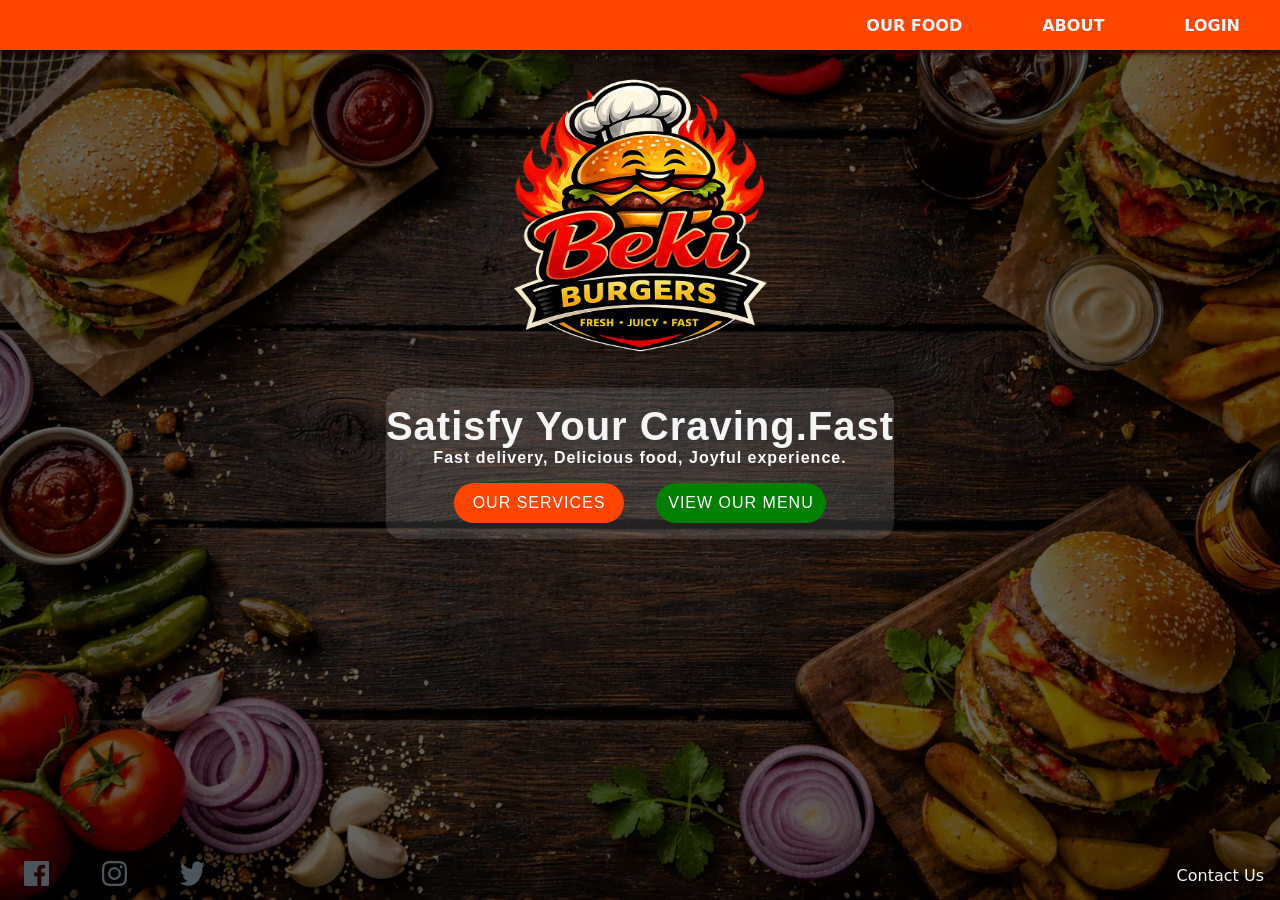
<file: index.html>
<!DOCTYPE html>
<html lang="en">
<head>
    <meta charset="UTF-8">
    <meta name="viewport" content="width=device-width, initial-scale=1.0">
    <link rel="stylesheet" href="portfolio.css">
    <title>Beki Restaurant</title>
</head>
<body>
    <header>
        <nav>
            <a href="menu.html">OUR FOOD</a>
            <a href="about.html">ABOUT</a>
            
            <a href="login.html">LOGIN</a>
        </nav>
        <div class="logo-img">
        <img src="file_00000000723071f58ee0422b64787381.webp" alt="">
        </div>
        </header>
        <main>
            <div class="main-columns">
            <h1>Satisfy Your Craving.Fast</h1>
        <h2>Fast delivery, Delicious food, Joyful experience.</h2>
        <div>
            <a href="about.html#services">OUR SERVICES</a>
        <a href="menu.html">VIEW OUR MENU</a>
        </div>
        <!--     <div class="down-apk">
        <p>If you want acces our service any time, you can click the button below and download our app</p>  
        <button download>Download</button>
        </div> -->
        </div>
        </main>
        <footer>
            <div class="footer-nav">
                <a href=""><img src="icon-facebook.svg" alt=""></a>
                <a href=""><img src="icon-instagram.svg" alt=""></a>
                <a href=""><img src="icon-twitter.svg" alt=""></a>
            </div>
                <a href="contact.html">Contact Us</a>
        </footer>
</body>
</html>
</file>
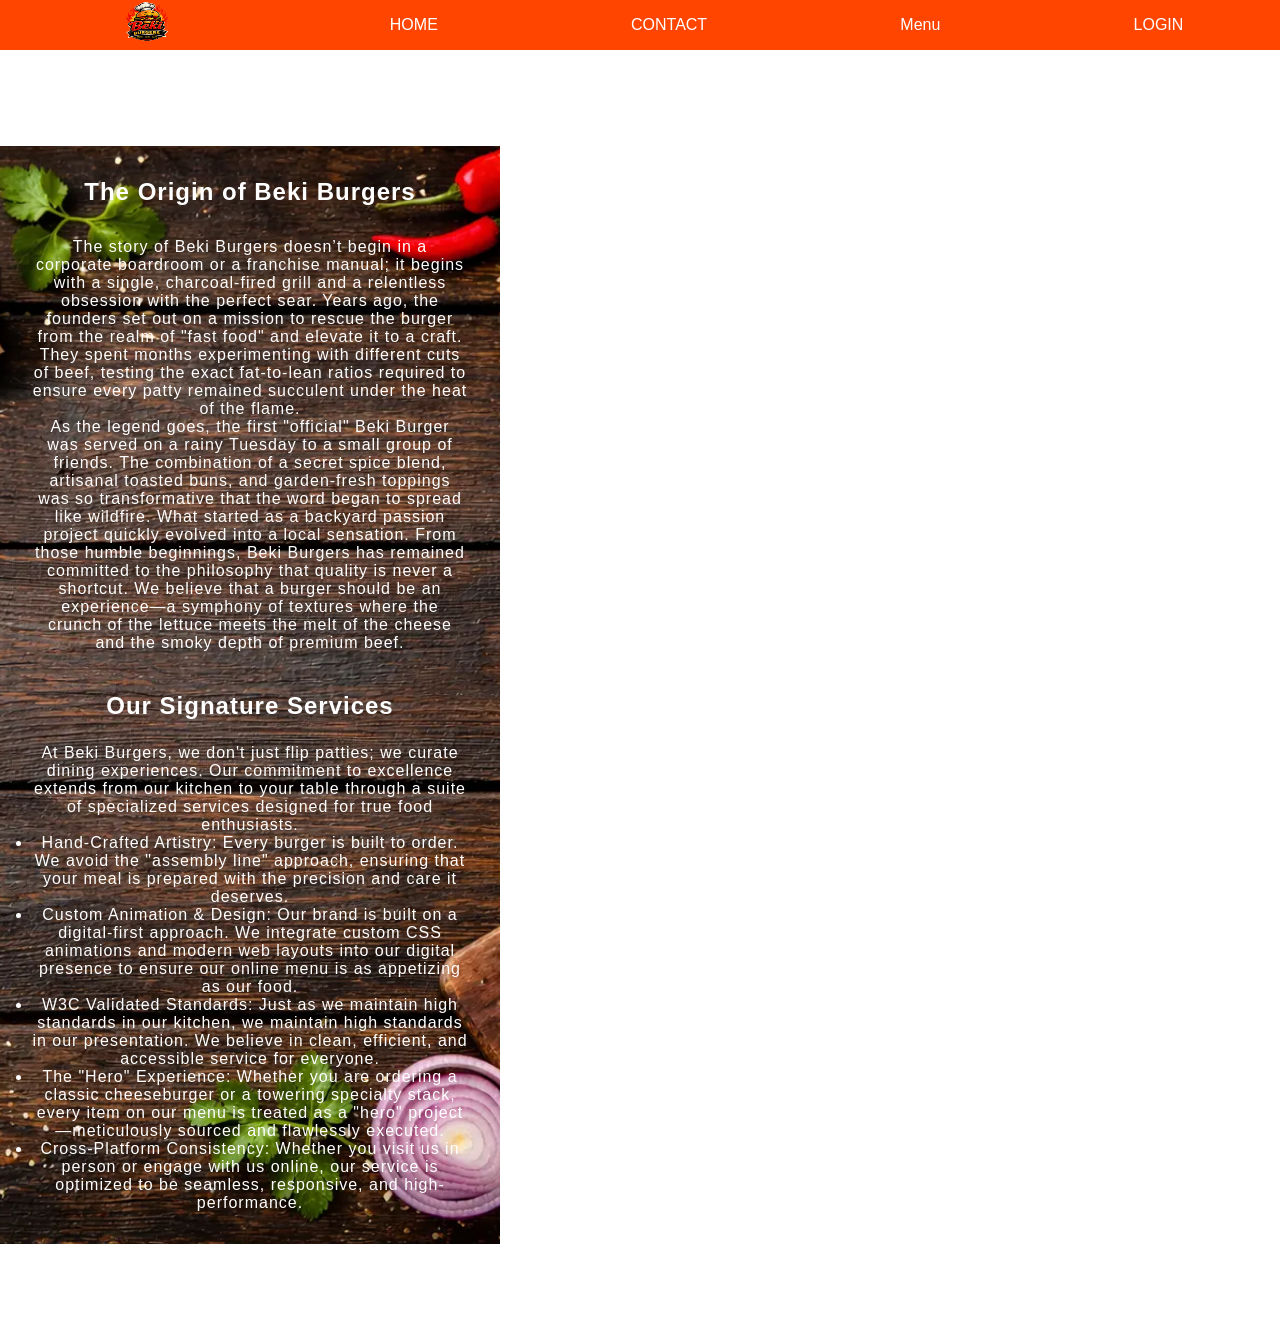
<file: about.html>
<!DOCTYPE html>
<html lang="en">
<head>
    <meta charset="UTF-8">
    <meta name="viewport" content="width=device-width, initial-scale=1.0">
    <link rel="stylesheet" href="about.css">
    <title>About BB</title>
</head>
<body>  
     <header>
        <nav>
            <div>
                <img src="file_00000000723071f58ee0422b64787381.webp" alt="">
            </div>
            <a href="index.html">HOME</a>
            <a href="contact.html">CONTACT</a>
            <a href="menu.html">Menu</a>
            
            <a href="login.html">LOGIN</a>
        </nav>
    </header>
    <main>
        <div class="about">
        <section id="history">
        <h1 class="fade-in">The Origin of Beki Burgers</h1>
    <p class="fade-in">The story of Beki Burgers doesn’t begin in a corporate boardroom or a franchise manual; it begins with a single, charcoal-fired grill and a relentless obsession with the perfect sear. Years ago, the founders set out on a mission to rescue the burger from the realm of "fast food" and elevate it to a craft. They spent months experimenting with different cuts of beef, testing the exact fat-to-lean ratios required to ensure every patty remained succulent under the heat of the flame.</p>
    <p class="fade-in">As the legend goes, the first "official" Beki Burger was served on a rainy Tuesday to a small group of friends. The combination of a secret spice blend, artisanal toasted buns, and garden-fresh toppings was so transformative that the word began to spread like wildfire. What started as a backyard passion project quickly evolved into a local sensation. From those humble beginnings, Beki Burgers has remained committed to the philosophy that quality is never a shortcut. We believe that a burger should be an experience—a symphony of textures where the crunch of the lettuce meets the melt of the cheese and the smoky depth of premium beef.</p>
        </section>
    <section id="services">
        <h2 class="fade-in">Our Signature Services</h2>
        <p class="fade-in">At Beki Burgers, we don't just flip patties; we curate dining experiences. Our commitment to excellence extends from our kitchen to your table through a suite of specialized services designed for true food enthusiasts.</p>
        <ul>
            <div class="fade-in">
            <li>​Hand-Crafted Artistry: Every burger is built to order. We avoid the "assembly line" approach, ensuring that your meal is prepared with the precision and care it deserves.</li>
            </div>
            <div class="fade-in">
            <li>​Custom Animation & Design: Our brand is built on a digital-first approach. We integrate custom CSS animations and modern web layouts into our digital presence to ensure our online menu is as appetizing as our food.</li>
            </div>
            <div class="fade-in">
            <li>​W3C Validated Standards: Just as we maintain high standards in our kitchen, we maintain high standards in our presentation. We believe in clean, efficient, and accessible service for everyone.</li>
            </div>
            <div class="fade-in">
            <li>​The "Hero" Experience: Whether you are ordering a classic cheeseburger or a towering specialty stack, every item on our menu is treated as a "hero" project—meticulously sourced and flawlessly executed.</li>
            </div>
            <div class="fade-in">
            <li>Cross-Platform Consistency: Whether you visit us in person or engage with us online, our service is optimized to be seamless, responsive, and high-performance.</li>
            </div>
        </ul>
    </section>
    </div>
    </main>
</body>
</html>
</file>
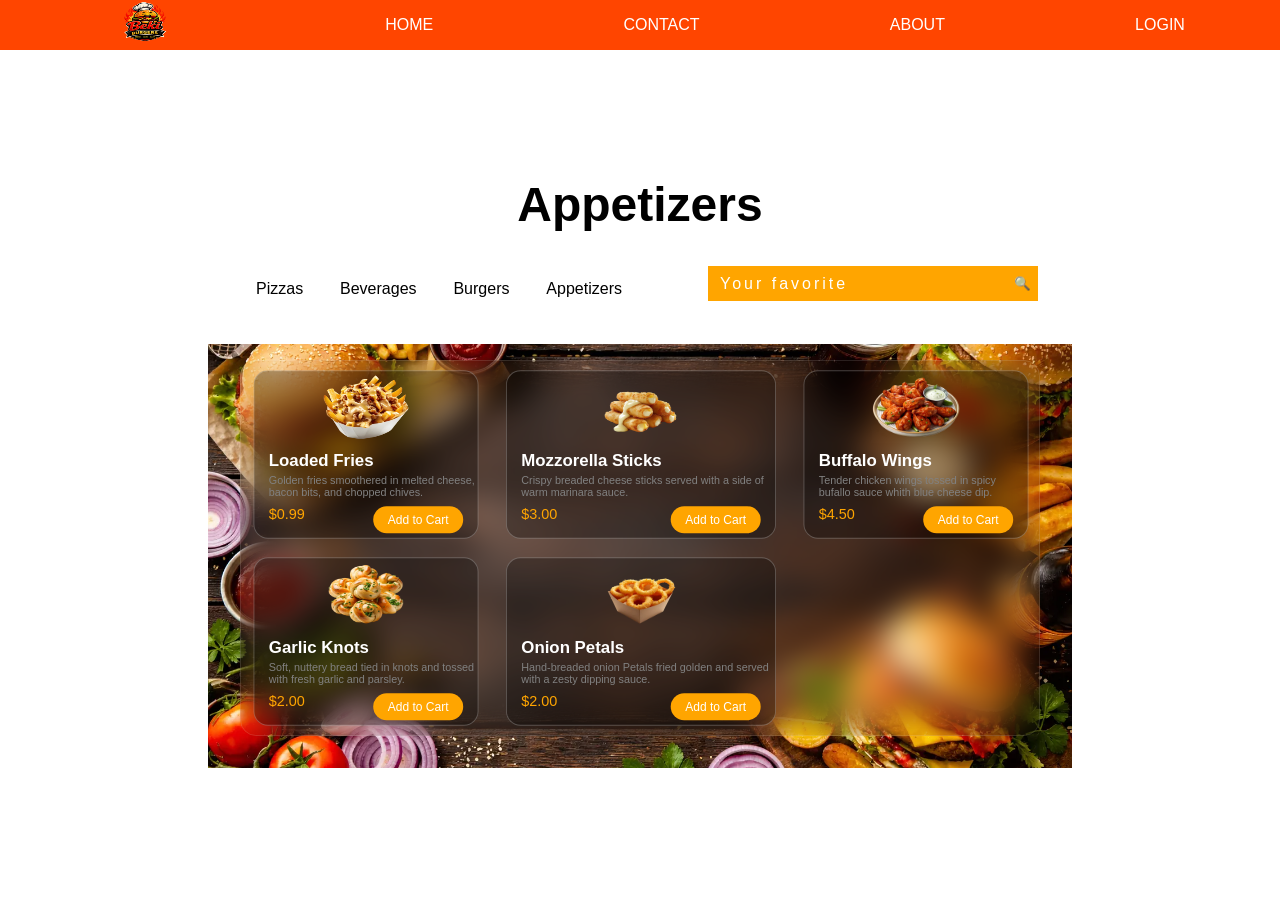
<file: appetizer.html>
<!DOCTYPE html>
<html lang="en">
<head>
    <meta charset="UTF-8">
    <meta name="viewport" content="width=device-width, initial-scale=1.0">
    <link rel="stylesheet" href="appetizer.css">
    <title>Our Food</title>
</head>
<body>
    <header>
        <nav>
            <div>
                <img src="file_00000000723071f58ee0422b64787381.webp" alt="">
            </div>
            <a href="index.html">HOME</a>
            <a href="contact.html">CONTACT</a>
            <a href="about.html">ABOUT</a>
            
            <a href="login.html">LOGIN</a>
        </nav>
    </header>
    <main>
        <h1>Appetizers</h1>
        <div class="searchbar-menu">
            <div class="other-menu">
                <a href="pizza.html">Pizzas</a>
                <a href="beverage.html">Beverages</a>
                <a href="menu.html">Burgers</a>
                <a href="appetizer.html">Appetizers</a>
            </div>
            <div class="searchbar">
            <input type="search" placeholder="Your favorite"><button>🔍</button>
            </div>
        </div>
        <div class="center">
        <div class="wrapper">
            <div class="grid-menu">
                <div class="img">
                <img src="loaded-fries.webp" alt="">
                </div> 
                <h3>Loaded Fries</h3>
                <p>Golden fries smoothered in melted cheese, bacon bits, and chopped chives.</p> 
                <div class="flex-menu">
                <p >$0.99</p>
                <button>Add to Cart</button>
                </div>
            </div> 
            <div class="grid-menu">
                <div class="img">
                <img src="mozzarella-cheese-sticks.webp" alt="">
                </div>  
                <h3>Mozzorella Sticks</h3>
                <p>Crispy breaded cheese sticks served with a side of warm marinara sauce.</p> 
                <div class="flex-menu">
                <p>$3.00</p>
                <button>Add to Cart</button>
                </div>
            </div> 
            <div class="grid-menu">
                <div class="img">
                <img src="boffalo-wings.webp" alt=""> 
                </div> 
                <h3>Buffalo Wings</h3>
                <p>Tender chicken wings tossed in spicy bufallo sauce whith blue cheese dip.</p> 
                <div class="flex-menu">
                <p >$4.50</p>
                <button>Add to Cart</button>
                </div>
            </div>
            <div class="grid-menu">
                <div class="img">
                <img src="garlic-knots.webp" alt="">
                </div>
                <h3>Garlic Knots</h3>
                <p>Soft, nuttery bread tied in knots and tossed with fresh garlic and parsley.</p> 
                <div class="flex-menu">
                <p>$2.00</p>
                <button>Add to Cart</button>
                </div>
            </div> 
            <div class="grid-menu">
                <div class="img">
                <img src="crispy-onion-rings.webp" alt="">
                </div>  
                <h3>Onion Petals </h3>
                <p>Hand-breaded onion Petals fried golden and served with a zesty dipping sauce.</p> 
                <div class="flex-menu">
                <p >$2.00</p>
                <button>Add to Cart</button>
                </div>
            </div> 
          
        </div>
       <!--  <div class="last-button">
            <button>VIEW ALL &nbsp;| &nbsp; FILTER BY CATEGORY</button>
        </div> -->
        </div>
    </main>
</body>
</html>
</file>
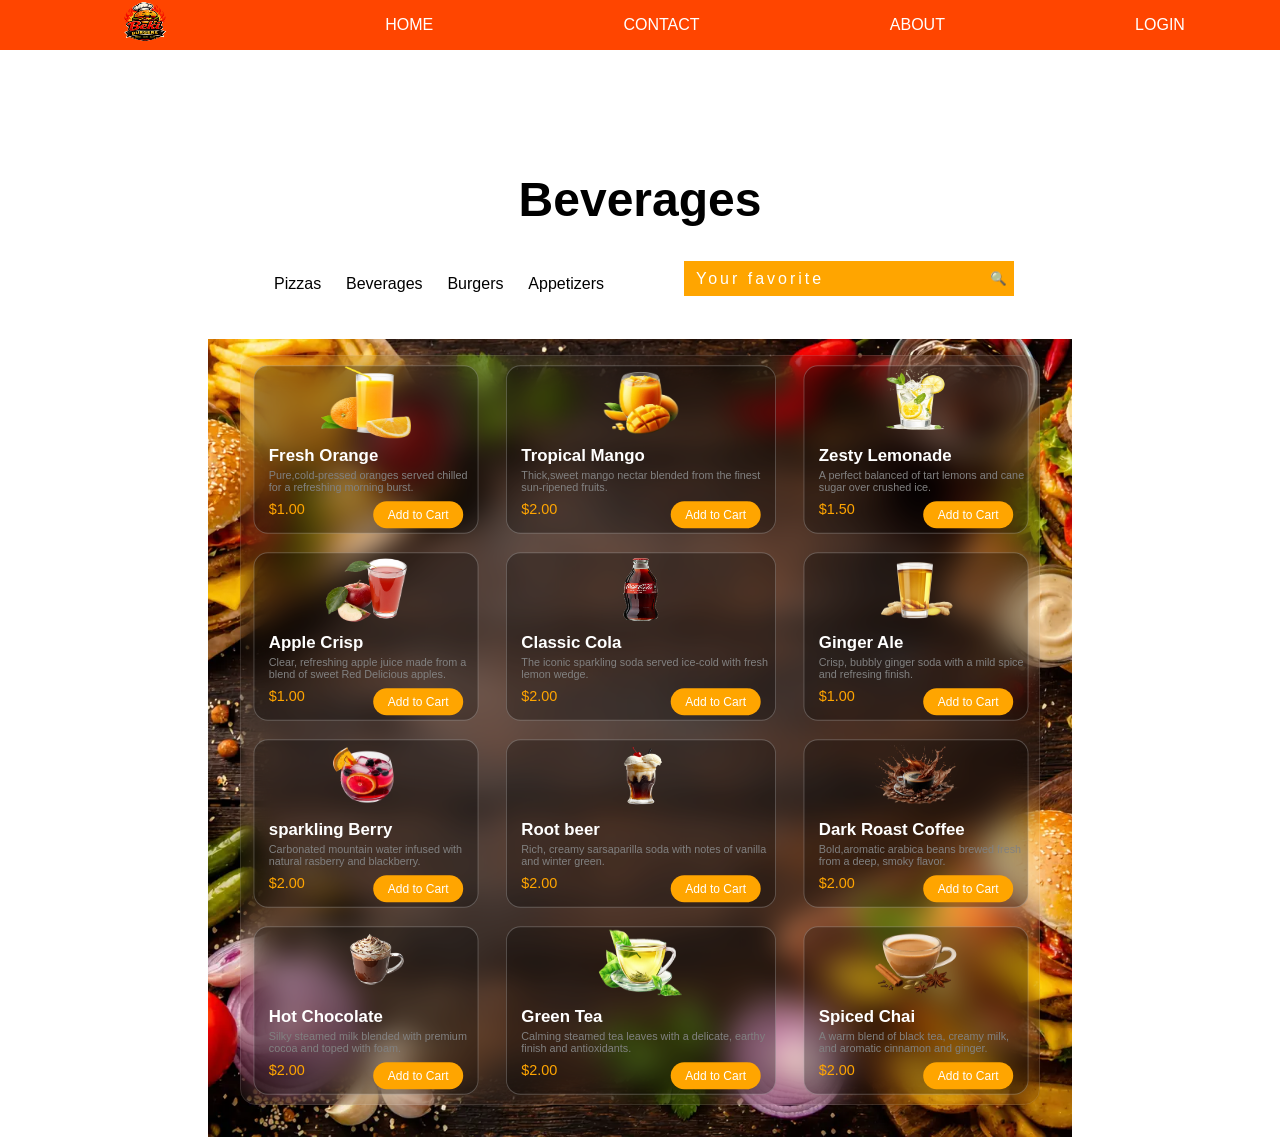
<file: beverage.html>
<!DOCTYPE html>
<html lang="en">
<head>
    <meta charset="UTF-8">
    <meta name="viewport" content="width=device-width, initial-scale=1.0">
    <link rel="stylesheet" href="beverage.css">
    <title>Our Food</title>
</head>
<body>
    <header>
        <nav>
            <div>
                <img src="file_00000000723071f58ee0422b64787381.webp" alt="">
            </div>
            <a href="index.html">HOME</a>
            <a href="contact.html">CONTACT</a>
            <a href="about.html">ABOUT</a>
            
            <a href="login.html">LOGIN</a>
        </nav>
    </header>
    <main>
        <h1>Beverages</h1>
        <div class="searchbar-menu">
            <div class="other-menu">
                <a href="pizza.html">Pizzas</a>
                <a href="beverage.html">Beverages</a>
                <a href="menu.html">Burgers</a>
                <a href="appetizer.html">Appetizers</a>
            </div>
            <div class="searchbar">
            <input type="search" placeholder="Your favorite"><button>🔍</button>
            </div>
        </div>
        <div class="center">
        <div class="wrapper">
            <div class="grid-menu">
                <div class="img">
                <img src="fresh-orange.webp" alt="">
                </div> 
                <h3>Fresh Orange</h3>
                <p>Pure,cold-pressed oranges served chilled for a refreshing morning burst.</p> 
                <div class="flex-menu">
                <p >$1.00</p>
                <button>Add to Cart</button>
                </div>
            </div> 
            <div class="grid-menu">
                <div class="img">
                <img src="tropical-mango.webp" alt="">
                </div>  
                <h3>Tropical Mango</h3>
                <p>Thick,sweet mango nectar blended from the finest sun-ripened fruits.</p> 
                <div class="flex-menu">
                <p>$2.00</p>
                <button>Add to Cart</button>
                </div>
            </div> 
            <div class="grid-menu">
                <div class="img">
                <img src="lemonade.webp" alt=""> 
                </div> 
                <h3>Zesty Lemonade</h3>
                <p>A perfect balanced of tart lemons and cane sugar over crushed ice.</p> 
                <div class="flex-menu">
                <p >$1.50</p>
                <button>Add to Cart</button>
                </div>
            </div>
            <div class="grid-menu">
                <div class="img">
                <img src="apple-juice.webp" alt="">
                </div>
                <h3>Apple Crisp</h3>
                <p>Clear, refreshing apple juice made from a blend of sweet Red Delicious apples.</p> 
                <div class="flex-menu">
                <p>$1.00</p>
                <button>Add to Cart</button>
                </div>
            </div> 
            <div class="grid-menu">
                <div class="img">
                <img src="coca-cola.webp" alt="">
                </div>  
                <h3>Classic Cola  </h3>
                <p>The iconic sparkling soda served ice-cold with fresh lemon wedge.</p> 
                <div class="flex-menu">
                <p >$2.00</p>
                <button>Add to Cart</button>
                </div>
            </div> 
            <div class="grid-menu">
                <div class="img">
                <img src="glass-of-lemon-ginger-tea.webp" alt="">
                </div>   
                <h3>Ginger Ale </h3>
                <p>Crisp, bubbly ginger soda with a mild spice and refresing finish.</p> 
                <div class="flex-menu">
                <p >$1.00</p>
                <button>Add to Cart</button>
                </div> 
            </div><div class="grid-menu">
                <div class="img">
                <img src="refreshing-berry.webp" alt="">
                </div>  
                <h3>sparkling Berry</h3>
                <p>Carbonated mountain water infused with natural rasberry and blackberry.</p> 
                <div class="flex-menu">
                <p >$2.00</p>
                <button>Add to Cart</button>
                </div>
            </div><div class="grid-menu">
                <div class="img">
                <img src="root-beer-float-with-vanilla-ice-cream.webp" alt="">
                </div>  
                <h3>Root beer </h3>
                <p>Rich, creamy sarsaparilla soda with notes of vanilla and winter green.</p> 
                <div class="flex-menu">
                <p >$2.00</p>
                <button>Add to Cart</button>
                </div>
            </div><div class="grid-menu">
                <div class="img">
                <img src="coffee.webp" alt="">
                </div>  
                <h3>Dark Roast Coffee </h3>
                <p>Bold,aromatic arabica beans brewed fresh from a deep, smoky flavor.</p> 
                <div class="flex-menu">
                <p >$2.00</p>
                <button>Add to Cart</button>
                </div>
            </div><div class="grid-menu">
                <div class="img">
                <img src="hot-chocolate.webp" alt="">
                </div>  
                <h3>Hot Chocolate </h3>
                <p>Silky steamed milk blended with premium cocoa and toped with foam.</p> 
                <div class="flex-menu">
                <p >$2.00</p>
                <button>Add to Cart</button>
                </div>
            </div><div class="grid-menu">
                <div class="img">
                <img src="green-tea.webp" alt="">
                </div>  
                <h3>Green Tea</h3>
                <p>Calming steamed tea leaves with a delicate, earthy finish and antioxidants.</p> 
                <div class="flex-menu">
                <p >$2.00</p>
                <button>Add to Cart</button>
                </div>
            </div><div class="grid-menu">
                <div class="img">
                <img src="masala-chai-cup.webp" alt="">
                </div>  
                <h3>Spiced Chai</h3>
                <p>A warm blend of black tea, creamy milk, and aromatic cinnamon and ginger.</p> 
                <div class="flex-menu">
                <p >$2.00</p>
                <button>Add to Cart</button>
                </div>
            </div>
        </div>
        <!-- <div class="last-button">
            <button>VIEW ALL &nbsp;| &nbsp; FILTER BY CATEGORY</button>
        </div> -->
        </div>
    </main>
</body>
</html>
</file>
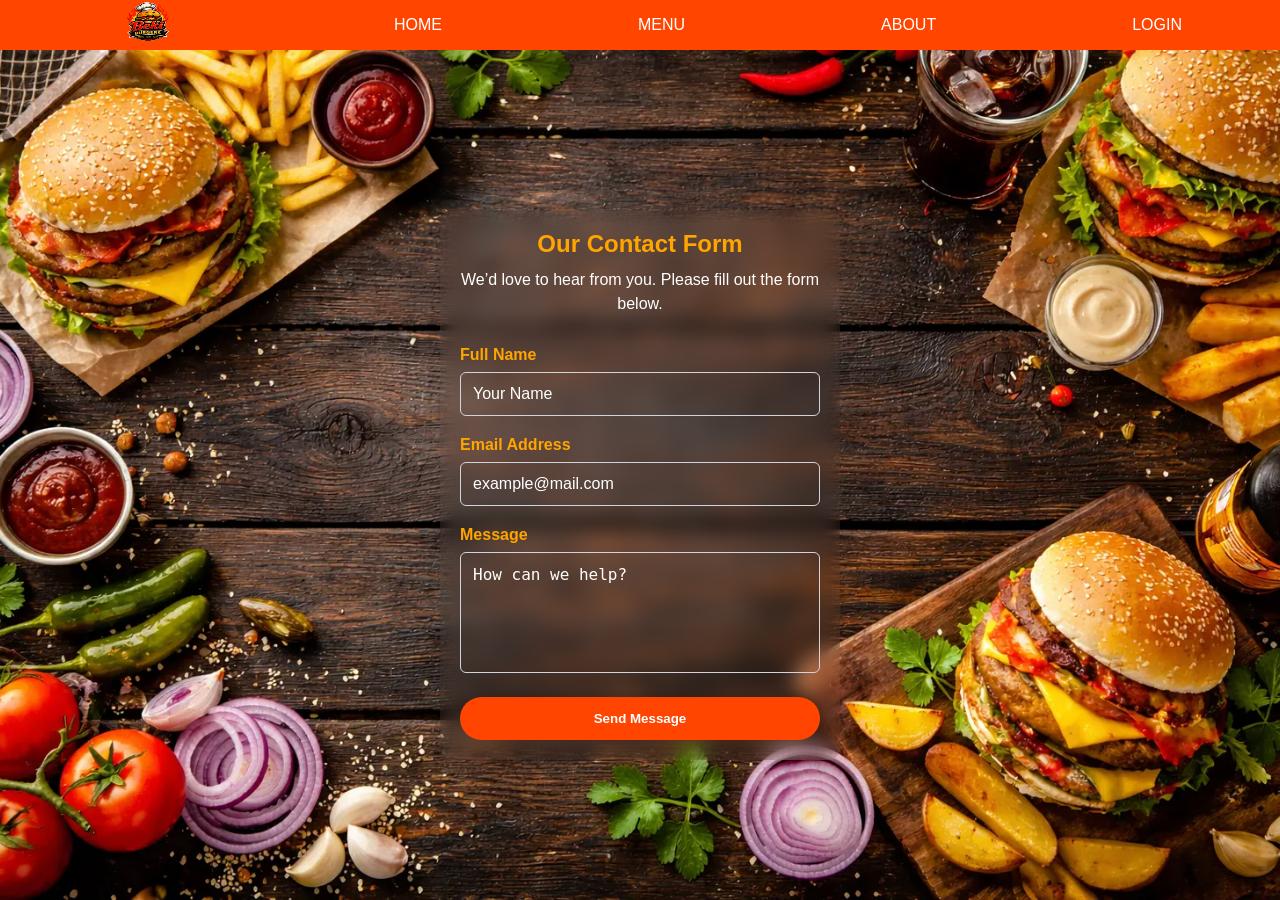
<file: contact.html>
<!DOCTYPE html>
<html lang="en">
<head>
    <meta charset="UTF-8">
    <meta name="viewport" content="width=device-width, initial-scale=1.0">
    <link rel="stylesheet" href="contact.css">
    <title>Contact Us</title>
</head>
<body>
        <header>
        <nav>
            <div>
                <img src="file_00000000723071f58ee0422b64787381.webp" alt="">
            </div>
            <a href="index.html">HOME</a>
            <a href="menu.html">MENU</a>
            <a href="about.html">ABOUT</a>
            
            <a href="login.html">LOGIN</a>
        </nav>
    </header>
    <section class="contact-container">
  <h2>Our Contact Form</h2>
  <p>We’d love to hear from you. Please fill out the form below.</p>

  <form id="contactForm">
    <div class="input-group">
      <label for="name">Full Name</label>
      <input type="text" id="name" placeholder="Your Name" required>
    </div>

    <div class="input-group">
      <label for="email">
        Email Address
    </label>
      <input type="email" id="email" placeholder="example@mail.com" required>
    </div>

    <div class="input-group">
      <label for="message">Message</label>
      <textarea id="message" rows="5" placeholder="How can we help?" required></textarea>
    </div>

    <button type="submit" class="submit-btn">Send Message</button>
  </form>
</section>
</body>
</html>
</file>
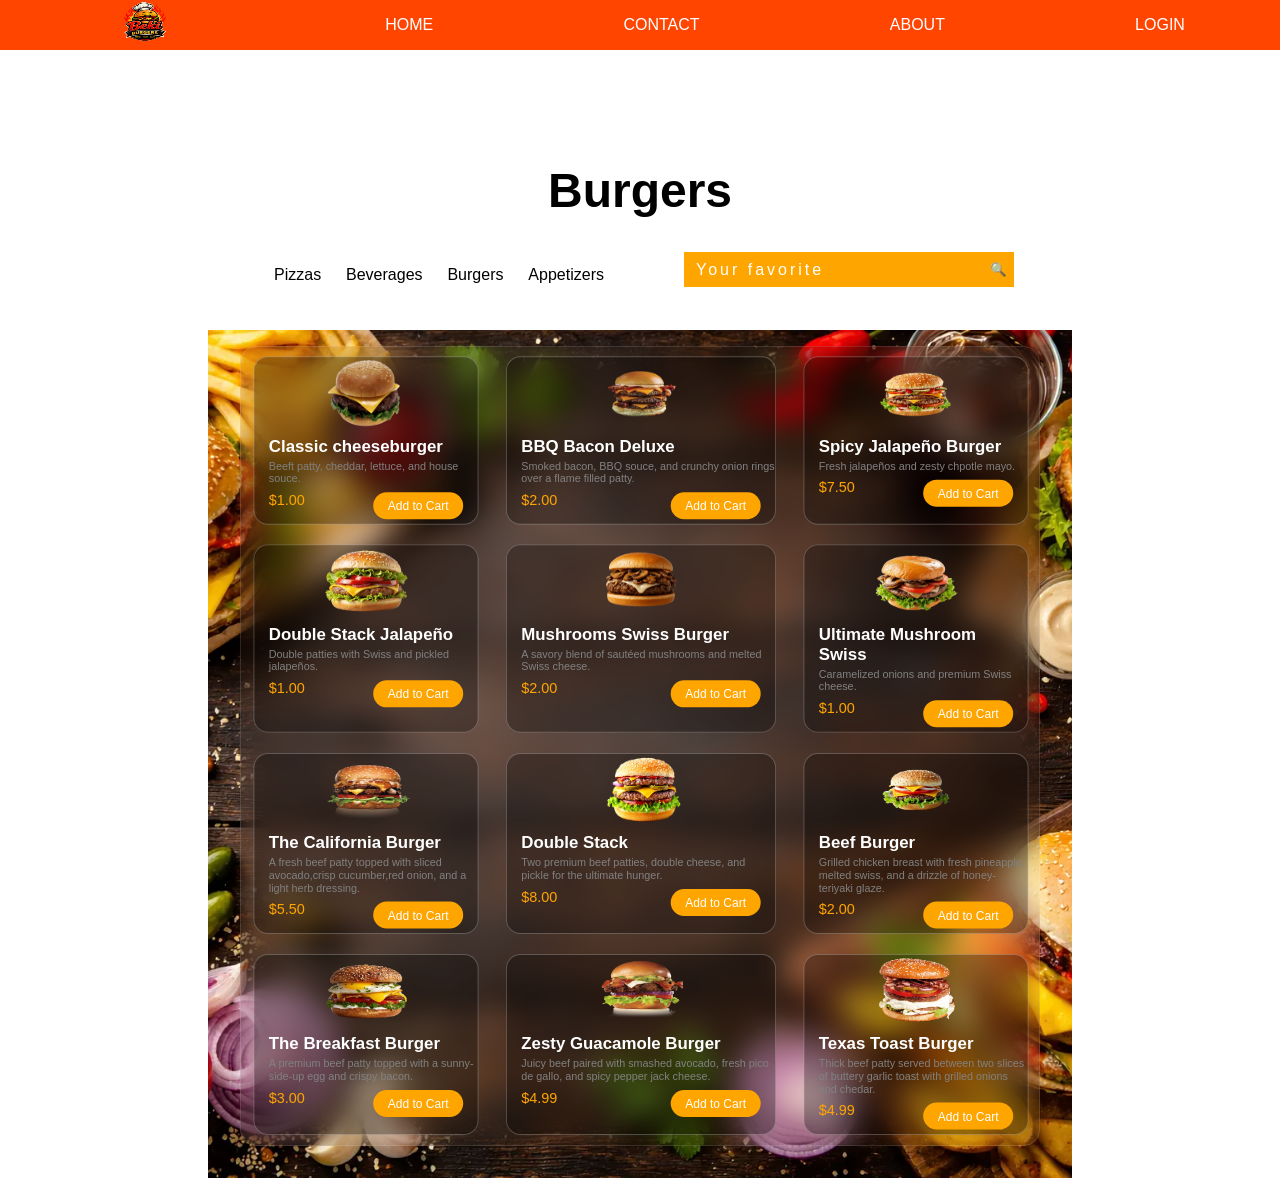
<file: menu.html>
<!DOCTYPE html>
<html lang="en">
<head>
    <meta charset="UTF-8">
    <meta name="viewport" content="width=device-width, initial-scale=1.0">
    <link rel="stylesheet" href="menu.css">
    <title>Our Food</title>
</head>
<body>
    <header>
        <nav>
            <div>
                <img src="file_00000000723071f58ee0422b64787381.webp" alt="">
            </div>
            <a href="index.html">HOME</a>
            <a href="contact.html">CONTACT</a>
            <a href="about.html">ABOUT</a>
            
            <a href="login.html">LOGIN</a>
        </nav>
    </header>
    <main>
        <h1>Burgers</h1>
        <div class="searchbar-menu">
            <div class="other-menu">
                <a href="pizza.html">Pizzas</a>
                <a href="beverage.html">Beverages</a>
                <a href="menu.html">Burgers</a>
                <a href="appetizer.html">Appetizers</a>
            </div>
            <div class="searchbar">
            <input type="search" placeholder="Your favorite"><button>🔍</button>
            </div>
        </div>
        <div class="center">
        <div class="wrapper">
            <div class="grid-menu">
                <div class="img">
                <img src="Cheeseburger.webp" alt="">
                </div> 
                <h3>Classic cheeseburger</h3>
                <p>Beeft patty, cheddar, lettuce, and house souce.</p> 
                <div class="flex-menu">
                <p >$1.00</p>
                <button>Add to Cart</button>
                </div>
            </div> 
            <div class="grid-menu">
                <div class="img">
                <img src="bacon-burger.webp" alt="">
                </div>  
                <h3>BBQ Bacon Deluxe</h3>
                <p>Smoked bacon, BBQ souce, and crunchy onion rings over a flame filled patty.</p> 
                <div class="flex-menu">
                <p>$2.00</p>
                <button>Add to Cart</button>
                </div>
            </div> 
            <div class="grid-menu">
                <div class="img">
                <img src="jalapeno.webp" alt=""> 
                </div> 
                <h3>Spicy Jalapeño Burger</h3>
                <p>Fresh jalapeños and zesty chpotle mayo.</p> 
                <div class="flex-menu">
                <p >$7.50</p>
                <button>Add to Cart</button>
                </div>
            </div>
            <div class="grid-menu">
                <div class="img">
                <img src="jalapen.webp" alt="">
                </div>
                <h3>Double Stack Jalapeño</h3>
                <p>Double patties with Swiss and pickled jalapeños.</p> 
                <div class="flex-menu">
                <p>$1.00</p>
                <button>Add to Cart</button>
                </div>
            </div> 
            <div class="grid-menu">
                <div class="img">
                <img src="mushroom.webp" alt="">
                </div>  
                <h3>Mushrooms Swiss Burger </h3>
                <p>A savory blend of sautéed mushrooms and melted Swiss cheese.</p> 
                <div class="flex-menu">
                <p >$2.00</p>
                <button>Add to Cart</button>
                </div>
            </div> 
            <div class="grid-menu">
                <div class="img">
                <img src="mushroom2.webp" alt="">
                </div>   
                <h3>Ultimate Mushroom Swiss </h3>
                <p>Caramelized onions and premium Swiss cheese.</p> 
                <div class="flex-menu">
                <p >$1.00</p>
                <button>Add to Cart</button>
                </div> 
            </div><div class="grid-menu">
                <div class="img">
                <img src="California-Classic-Burger.webp" alt="">
                </div>  
                <h3>The California  Burger</h3>
                <p>A fresh beef patty topped with sliced avocado,crisp cucumber,red onion, and a light herb dressing.</p> 
                <div class="flex-menu">
                <p >$5.50</p>
                <button>Add to Cart</button>
                </div>
            </div><div class="grid-menu">
                <div class="img">
                <img src="stacked-double-cheeseburger.webp" alt="">
                </div>  
                <h3>Double Stack </h3>
                <p>Two premium beef patties, double cheese, and pickle for the ultimate hunger.</p> 
                <div class="flex-menu">
                <p >$8.00</p>
                <button>Add to Cart</button>
                </div>
            </div><div class="grid-menu">
                <div class="img">
                <img src="tasty-double-beef-burger-free.webp" alt="">
                </div>  
                <h3>Beef Burger </h3>
                <p>Grilled chicken breast with fresh pineapple, melted swiss, and a drizzle of honey-teriyaki glaze.</p> 
                <div class="flex-menu">
                <p >$2.00</p>
                <button>Add to Cart</button>
                </div>
            </div><div class="grid-menu">
                <div class="img">
                <img src="breakfast-burger.webp" alt="">
                </div>  
                <h3>The Breakfast Burger </h3>
                <p>A premium beef patty topped with a sunny-side-up egg and crispy bacon.</p> 
                <div class="flex-menu">
                <p >$3.00</p>
                <button>Add to Cart</button>
                </div>
            </div><div class="grid-menu">
                <div class="img">
                <img src="Thickburger-Guacamole.webp" alt="">
                </div>  
                <h3> Zesty Guacamole Burger</h3>
                <p>Juicy beef paired with smashed avocado, fresh pico de gallo, and  spicy pepper jack cheese.</p> 
                <div class="flex-menu">
                <p >$4.99</p>
                <button>Add to Cart</button>
                </div>
            </div><div class="grid-menu">
                <div class="img">
                <img src="texas-burger.webp" alt="">
                </div>  
                <h3>Texas Toast Burger </h3>
                <p>Thick beef patty served between two slices of buttery garlic toast with grilled onions and chedar.</p> 
                <div class="flex-menu">
                <p >$4.99</p>
                <button>Add to Cart</button>
                </div>
            </div>
        </div>
       <!--  <div class="last-button">
            <button>VIEW ALL &nbsp;| &nbsp; FILTER BY CATEGORY</button>
        </div> -->
        </div>
    </main>
</body>
</html>
</file>
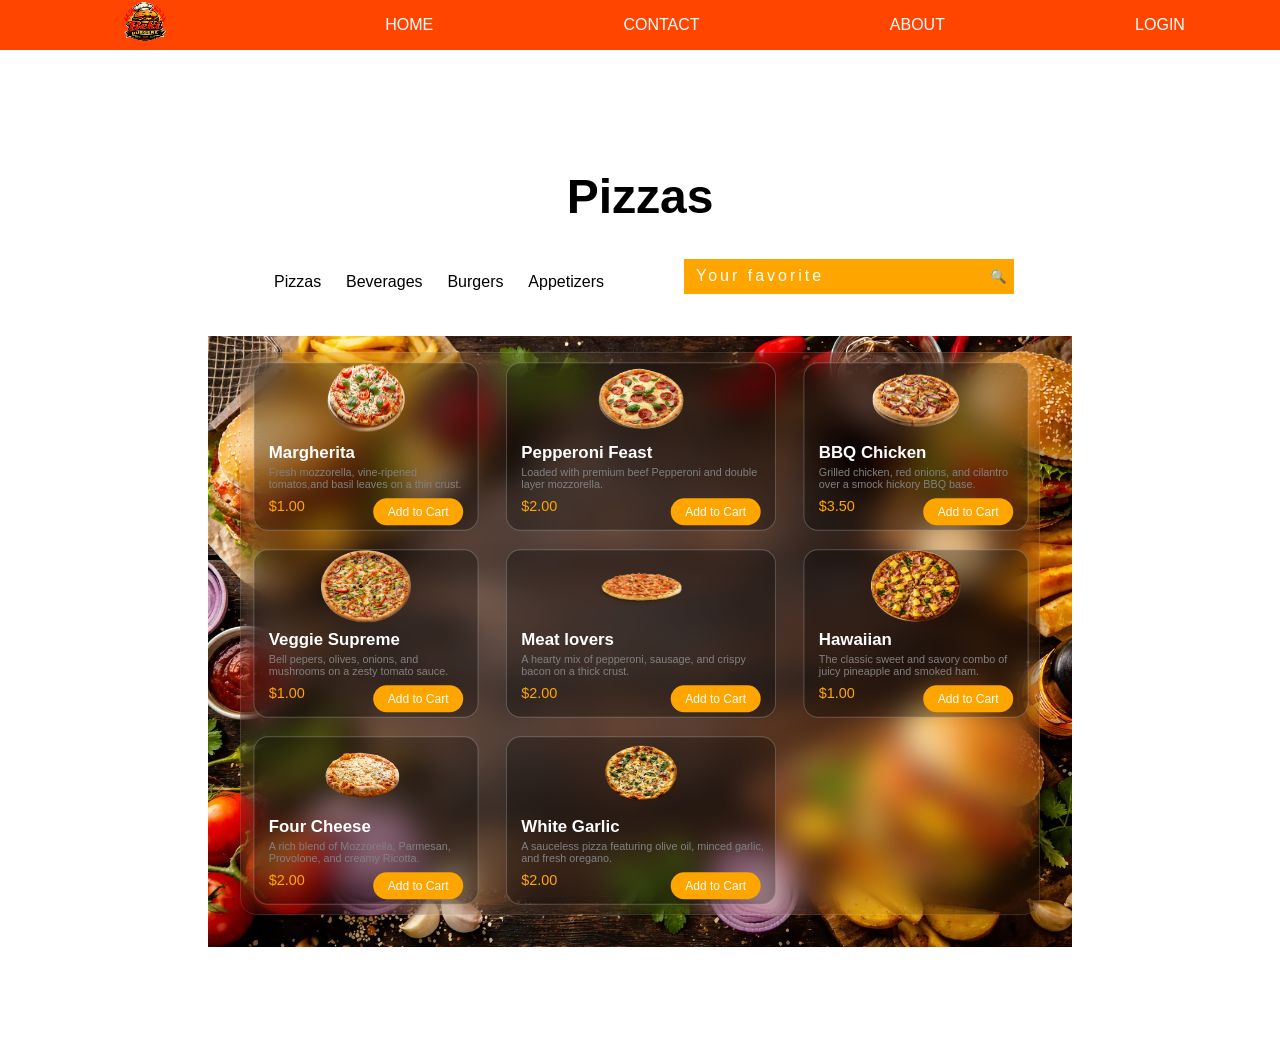
<file: pizza.html>
<!DOCTYPE html>
<html lang="en">
<head>
    <meta charset="UTF-8">
    <meta name="viewport" content="width=device-width, initial-scale=1.0">
    <link rel="stylesheet" href="pizza.css">
    <title>Our Food</title>
</head>
<body>
    <header>
        <nav>
            <div>
                <img src="file_00000000723071f58ee0422b64787381.webp" alt="">
            </div>
            <a href="index.html">HOME</a>
            <a href="contact.html">CONTACT</a>
            <a href="about.html">ABOUT</a>
            
            <a href="login.html">LOGIN</a>
        </nav>
    </header>
    <main>
        <h1>Pizzas</h1>
        <div class="searchbar-menu">
            <div class="other-menu">
                <a href="pizza.html">Pizzas</a>
                <a href="beverage.html">Beverages</a>
                <a href="menu.html">Burgers</a>
                <a href="appetizer.html">Appetizers</a>
            </div>
            <div class="searchbar">
            <input type="search" placeholder="Your favorite"><button>🔍</button>
            </div>
        </div>
        <div class="center">
        <div class="wrapper">
            <div class="grid-menu">
                <div class="img">
                <img src="margherita-pizza.webp" alt="">
                </div> 
                <h3>Margherita</h3>
                <p>Fresh mozzorella, vine-ripened tomatos,and basil leaves on a thin crust.</p> 
                <div class="flex-menu">
                <p >$1.00</p>
                <button>Add to Cart</button>
                </div>
            </div> 
            <div class="grid-menu">
                <div class="img">
                <img src="pepperoni-pizza.webp" alt="">
                </div>  
                <h3>Pepperoni Feast</h3>
                <p>Loaded with premium beef Pepperoni and double layer mozzorella.</p> 
                <div class="flex-menu">
                <p>$2.00</p>
                <button>Add to Cart</button>
                </div>
            </div> 
            <div class="grid-menu">
                <div class="img">
                <img src="bbq-chicken-pizza.webp" alt=""> 
                </div> 
                <h3>BBQ Chicken</h3>
                <p>Grilled chicken, red onions, and cilantro over a smock hickory BBQ base.</p> 
                <div class="flex-menu">
                <p >$3.50</p>
                <button>Add to Cart</button>
                </div>
            </div>
            <div class="grid-menu">
                <div class="img">
                <img src="veggie-pizza.webp" alt="">
                </div>
                <h3>Veggie Supreme</h3>
                <p>Bell pepers, olives, onions, and mushrooms on a zesty tomato sauce.</p> 
                <div class="flex-menu">
                <p>$1.00</p>
                <button>Add to Cart</button>
                </div>
            </div> 
            <div class="grid-menu">
                <div class="img">
                <img src="Meat-Lovers-Pizza.webp" alt="">
                </div>  
                <h3>Meat lovers </h3>
                <p>A hearty mix of pepperoni, sausage, and crispy bacon on a thick crust.</p> 
                <div class="flex-menu">
                <p >$2.00</p>
                <button>Add to Cart</button>
                </div>
            </div> 
            <div class="grid-menu">
                <div class="img">
                <img src="hawaiian-pizza.webp" alt="">
                </div>   
                <h3>Hawaiian</h3>
                <p>The classic sweet and savory combo of juicy pineapple and smoked ham.</p> 
                <div class="flex-menu">
                <p >$1.00</p>
                <button>Add to Cart</button>
                </div> 
            </div><div class="grid-menu">
                <div class="img">
                <img src="four-cheese.webp" alt="">
                </div>  
                <h3>Four Cheese </h3>
                <p>A rich blend of Mozzorella, Parmesan, Provolone, and creamy Ricotta.</p> 
                <div class="flex-menu">
                <p >$2.00</p>
                <button>Add to Cart</button>
                </div>
            </div><div class="grid-menu">
                <div class="img">
                <img src="white-garlic-pizza.webp" alt="">
                </div>  
                <h3>White Garlic</h3>
                <p>A sauceless pizza featuring olive oil, minced garlic, and fresh oregano.</p> 
                <div class="flex-menu">
                <p >$2.00</p>
                <button>Add to Cart</button>
                </div>
            </div>
            </div>
        </div>
       <!--  <div class="last-button">
            <button>VIEW ALL &nbsp;| &nbsp; FILTER BY CATEGORY</button>
        </div> -->
        </div>
    </main>
</body>
</html>
</file>
<file: portfolio.css>
*{
    margin: 0;
    padding: 0;
    box-sizing: border-box;
}

html {
    min-height: 100vh;
   
}
body {
 background:linear-gradient(rgba(0,0,0,0.6),rgba(0,0,0,0.6)), url('file_00000000bdc871f7aa3c0e97354e3d80.webp');
 background-size:cover;
 background-position: center;
 background-repeat: no-repeat;
 background-attachment: fixed;
}
@media screen and (max-width:529px) {
    .logo-img{
        display: flex;
        align-items: center;
        justify-content: center;
    }
.logo-img img {
    width: 350px;
    height: auto;
}
nav {
    height: 50px;
    display: flex;
    justify-content: center;
    align-items: center; 
    width: 100%;
    background-color: orangered;
    height: 50px;
    box-shadow: 0px 4px 3px rgba(0, 0, 0, 0.534);
    font-family:system-ui, -apple-system, BlinkMacSystemFont, 'Segoe UI', Roboto, Oxygen, Ubuntu, Cantarell, 'Open Sans', 'Helvetica Neue', sans-serif;
}
nav a{
margin: 1rem;
color: whitesmoke;
text-decoration: none;
font-weight: bold;
}
main{
    width: 100%;
    display: flex;
    align-items: center;
    text-align: center;
    place-content: center;
  
 
}.main-columns {
    font-family: 'Trebuchet MS', 'Lucida Sans Unicode', 'Lucida Grande', 'Lucida Sans', Arial, sans-serif;
    display: flex;
    text-align: center;
    justify-content: center;
    flex-direction: column;
    color: white; 
    max-width: 550px;
    height: auto;
    background-color: hsla(0, 0%, 100%, 0.128);
    border-radius: 1rem;
    margin: 2rem;
    padding: 0.5rem;

}
main div {
    width: 100%;
    display: flex;
    flex-wrap: wrap;
    justify-content: center;
}
main a {
    display: flex;
    flex-direction: column;
    align-items: center;
    justify-content: center;
   
    text-decoration: none;
    color: white;
    height: 40px;
    width: 170px;
    border-radius: 2rem;
    margin: 1rem;
 } main a:first-child {
    background-color: orangered;
 }
 main a:last-child {
    background-color: green;
 }  footer {
    width: 100%;
    display: flex;
    flex-direction: row;
    align-items: center;
    justify-content: space-between;
    position: fixed;
    bottom: 0;
    height: 50px;
    font-family:system-ui, -apple-system, BlinkMacSystemFont, 'Segoe UI', Roboto, Oxygen, Ubuntu, Cantarell, 'Open Sans', 'Helvetica Neue', sans-serif;
    /*background-color: hsla(0, 0%, 0%, 0.701);
    border-top: 1px solid red;*/
}
.footer-nav img {
    margin: 8px;
    height: 25px;
    width: 25px;
}
footer a {
    color: whitesmoke;
    text-decoration: none;
    margin: 1rem;
}
footer a:hover {
 transform: scale(1.1);
    transition: all 2sec ease;
    cursor: pointer;
}
}
@media screen and (min-width:530px) {
nav a{
margin: 2.5rem;
color: whitesmoke;
text-decoration: none;
font-weight: bold;
}
nav a:hover {
    transform: scale(1.1);
    transition: all 2sec ease;
    cursor: pointer;
}
nav {
    width: 100%;
    background-color: orangered;
    height: 50px;
    display: flex;
    justify-content: flex-end;
    align-items: center;
    box-shadow: 0px 4px 3px rgba(0, 0, 0, 0.534);
    font-family:system-ui, -apple-system, BlinkMacSystemFont, 'Segoe UI', Roboto, Oxygen, Ubuntu, Cantarell, 'Open Sans', 'Helvetica Neue', sans-serif;
}
.logo-img {
    display: flex;
    justify-content: center;
}
.logo-img img {
    margin: 0;
    width: 600px;
    height: 350px;
}
main {
    width: 100%;
    display: flex;
    flex-direction: column;
    align-items: center;
    justify-content: center;
    height: 175px;
    letter-spacing: 1px;
}
.main-columns {
    font-family: 'Trebuchet MS', 'Lucida Sans Unicode', 'Lucida Grande', 'Lucida Sans', Arial, sans-serif;
    display: flex;
    text-align: center;
    justify-content: center;
    flex-direction: column;
    color: white;
}
/* .down-apk {
    display: flex;
    align-items: center;
    justify-content: center;
    flex-direction: column;
    height: 400px;
}
.down-apk button {
    color: white;
    background: green;
    margin: 2rem;
    border-radius: 2rem;
    border: none;
    padding: 1rem;
    width: 150px;
    height: 40px;
} */
 .main-columns{
    max-width: 550px;
    height: auto;
    background-color: hsla(0, 0%, 100%, 0.128);
    border-radius: 1rem;
    margin-bottom: 3rem;
 }
 main h1 {
    color: whitesmoke;
    font-size: 2.5rem;
    margin-top: 1rem;
 }
 main h2 {
    font-size: 1rem;
 }
 main a {
    display: flex;
    align-items: center;
    justify-content: center;
    background-color: aqua;
    text-decoration: none;
    color: white;
    height: 40px;
    width: 170px;
    border-radius: 2rem;
    margin: 1rem;
 }
 main a:first-child {
    background-color: orangered;
 }
 main a:last-child {
    background-color: green;
 }
 main div{
    display: flex;
    flex-direction: row;
    justify-content: center;
 }
footer {
    width: 100%;
    display: flex;
    flex-direction: row;
    align-items: center;
    justify-content: space-between;
    position: absolute;
    bottom: 0;
    height: 50px;
    font-family:system-ui, -apple-system, BlinkMacSystemFont, 'Segoe UI', Roboto, Oxygen, Ubuntu, Cantarell, 'Open Sans', 'Helvetica Neue', sans-serif;
    /*background-color: hsla(0, 0%, 0%, 0.701);
    border-top: 1px solid red;*/
}
.footer-nav img {
    margin: 8px;
    height: 25px;
    width: 25px;
}
footer a {
    color: whitesmoke;
    text-decoration: none;
    margin: 1rem;
}
footer a:hover {
 transform: scale(1.1);
    transition: all 2sec ease;
    cursor: pointer;
}
}
</file>
<file: about.css>
*{
    margin: 0;
    padding: 0;
    box-sizing: border-box;
}html{
    min-height: 100vh;
}
body{
    font-family: 'Trebuchet MS', 'Lucida Sans Unicode', 'Lucida Grande', 'Lucida Sans', Arial, sans-serif;

}
header nav {
    width: 100%;
    height: 50px;
    display: flex;
    flex-direction: row;
    justify-content: space-around;
    align-items: center;
    background-color: orangered;
}
div img {
    width: 100px;
  height: 50px;  
}
nav a {
    text-decoration: none;
    color: white;
}
nav a:hover,.other-menu a:hover{
    transform: scale(1.1);
    transition: all 2sec ease;
}
main {
    width:100% ;
}
.about {    
    color: white;
    background-image:  url('file_00000000bdc871f7aa3c0e97354e3d80.webp') ;
    background-size: cover;
    background-position: center;
    background-repeat: no-repeat;
    padding: 2rem;
    margin: 6rem 0 6rem 0;
    display: flex;
    align-self: center;
    justify-self: center;
    flex-direction: column;
    text-align: center;
    max-width:500px ;
    letter-spacing: 1px;
    
  
}
.fade-in {
animation: fade-in linear forwards;
    animation-timeline:view() ;  animation-range: entry 0% cover 40%;
}
.about h1 {
    margin-bottom: 2rem;
}
.about h2 {
    margin: 2.5rem 0 1.5rem 0;
}
@media screen and (max-width:499px) {
    .about {
        width:90%;
    }
}
@keyframes fade-in {
    from{
        opacity: 0;
        transform: translateY(50px) scale(0.95);
    }
    to {
        opacity: 1;
        transform: translateY(0) scale(1);
    }
}
</file>
<file: appetizer.css>
*{
    margin: 0;
    padding: 0;
    box-sizing: border-box;
}
html{
    min-height: 100vh;
}
body{
    font-family: 'Trebuchet MS', 'Lucida Sans Unicode', 'Lucida Grande', 'Lucida Sans', Arial, sans-serif;
   
}
header nav {
    width: 100%;
    height: 50px;
    display: flex;
    flex-direction: row;
    justify-content: space-around;
    align-items: center;
    background-color: orangered;
}
div img {
    width: 100px;
  height: 50px;  
}
nav a {
    text-decoration: none;
    color: white;
}
nav a:hover,.other-menu a:hover{
    transform: scale(1.1);
    transition: all 2sec ease;
}
.searchbar-menu {
    max-width: 800px;
    margin-top: 2rem;
    display: flex;
    flex-direction: column-reverse;
    justify-content: space-between;
    align-items: center;
}
.other-menu a {
    font-size: 16px;
    margin:14px;
 text-decoration: none;
 color: rgb(0, 0, 0);
}
.other-menu a:hover {
    text-decoration: dashed;
    color: orange;
}

.searchbar {
    display: flex;
    height: 40px;
    align-items: center;
}
.searchbar input,.searchbar button {
    margin: 0;
    height: 35px;
}
.searchbar button {
    background-color:orange;
    width: 30px;
    border:none ;
}
.searchbar input {
    font-size: 1rem;
    padding: 0 7px 0 7px;
    width:300px ;
    border: none;
    background-color: orange;
    border-radius: 0;
}
.searchbar input::placeholder{
    padding: 5px;
    color: white;
    letter-spacing: 3px;
}
.center {
         margin-top: 2.5rem;
      background-image:  url('file_00000000bdc871f7aa3c0e97354e3d80.webp') ;
    background-size: cover;
    background-position: center;
    background-repeat: no-repeat; 
    display: flex;
    align-items: center ;
    flex-direction: column;
    justify-content: center;
}
main {
  
    margin-top: 2.5rem;
    height: 620px;
    
    display: flex;
    flex-direction: column;
    justify-content: center;
    align-items: center;
}main h1 {
    margin-top: 1rem;
    font-size: 3rem;
    color: rgb(0, 0, 0);
}
main .wrapper{
    margin-top: 1rem;
    border: 1px solid hsla(0, 0%, 100%, 0.119);
    border-radius: 1rem;
    max-width: 800px;
    height: auto;
   backdrop-filter: blur(15px); 
}
@media screen and  (min-width:805px) {
     nav {
        margin-bottom: 6.5rem;
    }
.wrapper{
    margin: 2rem;
color: white;
display: grid;
grid-template-columns: 250px 300px 250px ;
}.grid-menu:nth-child(2),.grid-menu:nth-child(5),.grid-menu:nth-child(11),.grid-menu:nth-child(8) {
max-width: 400px;
}

.searchbar-menu{
    display: flex;
    justify-content: space-between;
    align-items: center;
    flex-direction: row;
}
.other-menu {
    font-size: 2rem;
    margin-right: 4.5rem;
}
}
.grid-menu {
    display: flex;
    flex-direction: column;
    background-color: rgba(0,0,0,0.3);
    border-radius: 1rem;
    max-width: 250px;
    height: auto;
    border: 1px solid hsla(0, 0%, 100%, 0.244);
      animation: fade-in linear forwards;
    animation-range: entry 0% cover 40%;
    animation-timeline: view();
}
@keyframes fade-in {
    from {
        opacity: 0;
        
    } to{
        opacity: 1;
        
    }
}
.grid-menu {
    transform: scale(0.9);
}
.flex-menu{
    display: flex;
    flex-direction: row;
    justify-content: space-between;
    margin-bottom: 5px;
}
.grid-menu p{
    font-size: 12px;
    color: gray;
    margin-left: 1rem;
    margin-bottom: 0.5rem;
}

.grid-menu h3{
    margin:0 0 4px 1rem;
}
.img {
    width: 100%;
    display: flex;
    justify-content: center;
    align-items: center;
}
.grid-menu img{
    height: 80px;
    margin-bottom: 0.5rem;
}
.grid-menu:hover {
    transform: scale(1.01);
    transition: all 0.75s ease; background:linear-gradient(to right,rgb(140, 82, 59),rgb(255, 74, 42)) ;
}
.flex-menu p{
    color:orange;
    font-size: 1rem;
    margin-right: 1rem;
}
.flex-menu button{
    color: white;
    background-color: orange;
    width: 100px;
    height: 30px;
    border: none;
    border-radius: 2rem;
    margin-right: 1rem;
}
.last-button {
    display: flex;
    padding:0 0 2rem 0;
}
.last-button button {
    font-size: 1rem;
    font-weight: bold;
    margin-top: 1.5rem;
    color: white;
    height: 45px;
    width: 325px;
    border-radius: 2rem;
    border: none;
    background:linear-gradient(to right,rgb(140, 82, 59),rgb(255, 74, 42)) ;
    border: 1px solid linear-gradient(to right,white,black);

}
.last-button button:hover,
.last-button button:focus {
    transform: scale(1.07);
    transition: all 1s ease;
}
@media screen and (max-width:804px) {
    .center{
    height: auto;
    margin-bottom: 3rem;
    }
    main{
        min-width: 100px;
        height: auto;
        display: flex;
        flex-direction: column;
        align-items: center;
    }
    .other-menu {
        margin-top: 0.75rem;
    }
    .wrapper {
        display:grid;
        grid-template-columns: repeat(2,1fr);
        margin-top: 4rem;
        color: white;
        width: calc(100%-60px);

    }
    .last-button {
      
        margin-bottom: 2rem;
           }
}
</file>
<file: beverage.css>
*{
    margin: 0;
    padding: 0;
    box-sizing: border-box;
}
html{
    min-height: 100vh;
}
body{
    font-family: 'Trebuchet MS', 'Lucida Sans Unicode', 'Lucida Grande', 'Lucida Sans', Arial, sans-serif;

}
header nav {
    width: 100%;
    height: 50px;
    display: flex;
    flex-direction: row;
    justify-content: space-around;
    align-items: center;
    background-color: orangered;
}
div img {
    width: 100px;
  height: 50px;  
}
nav a {
    text-decoration: none;
    color: white;
}
nav a:hover,.other-menu a:hover{
    transform: scale(1.1);
    transition: all 2sec ease;
}
.searchbar-menu {
    max-width: 800px;
    margin-top: 2rem;
    display: flex;
    flex-direction: column-reverse;
    justify-content: space-between;
    align-items: center;
}
.other-menu a {
    font-size: 16px;
    margin:8px;
 text-decoration: none;
 color: rgb(0, 0, 0);
}
.other-menu a:hover {
    text-decoration: dashed;
    color: orange;
}

.searchbar {
    display: flex;
    height: 40px;
    align-items: center;
}
.searchbar input,.searchbar button {
    margin: 0;
    height: 35px;
}
.searchbar button {
    background-color:orange;
    width: 30px;
    border:none ;
}
.searchbar input {
    font-size: 1rem;
    padding: 0 7px 0 7px;
    width:300px ;
    border: none;
    background-color: orange;
    border-radius: 0;
}
.searchbar input::placeholder{
    padding: 5px;
    color: white;
    letter-spacing: 3px;
}.center {
  
    display: flex;
    align-items: center ;
    flex-direction: column;
    justify-content: center; margin-top: 2.5rem;
      background-image:  url('file_00000000bdc871f7aa3c0e97354e3d80.webp') ;
    background-size: cover;
    background-position: center;
    background-repeat: no-repeat;
}
main {
   
    
    height: 1000px;
    display: flex;
    flex-direction: column;
    justify-content: center;
    align-items: center;
}main h1 {
    margin-top: 1rem;
    font-size: 3rem;
    color: rgb(0, 0, 0);
}
main .wrapper{
    margin-top: 1rem;
    border: 1px solid hsla(0, 0%, 100%, 0.119);
    border-radius: 1rem;
    max-width: 800px;
    height: auto;
   backdrop-filter: blur(15px); 
}
@media screen and  (min-width:805px) {
   main h1 {
    margin-top: 13rem;
   }
.wrapper{
    margin: 2rem;
color: white;
display: grid;
grid-template-columns: 250px 300px 250px ;
}.grid-menu:nth-child(2),.grid-menu:nth-child(5),.grid-menu:nth-child(11),.grid-menu:nth-child(8) {
max-width: 400px;
}

.searchbar-menu{
    display: flex;
    justify-content: space-between;
    align-items: center;
    flex-direction: row;
}
.other-menu {
    font-size: 2rem;
    margin-right: 4.5rem;
}
}
.grid-menu {
    display: flex;
    flex-direction: column;
    background-color: rgba(0,0,0,0.3);
    border-radius: 1rem;
    max-width: 250px;
    height: auto;
    border: 1px solid hsla(0, 0%, 100%, 0.244);
    animation: fade-in linear forwards;
    animation-range: entry 0% cover 40%;
    animation-timeline: view();
}
@keyframes fade-in {
    from {
        opacity: 0;
      
    } to{
        opacity: 1;
        
    }
}

.grid-menu {
    transform: scale(0.9);
}
.flex-menu{
    display: flex;
    flex-direction: row;
    justify-content: space-between;
    margin-bottom: 5px;
}
.grid-menu p{
    font-size: 12px;
    color: gray;
    margin-left: 1rem;
    margin-bottom: 0.5rem;
}

.grid-menu h3{
    margin:0 0 4px 1rem;
}
.img {
    width: 100%;
    display: flex;
    justify-content: center;
    align-items: center;
}
.grid-menu img{
    height: 80px;
    margin-bottom: 0.5rem;
}
.grid-menu:hover {
    transform: scale(1.01);
    transition: all 0.75s ease; background:linear-gradient(to right,rgb(140, 82, 59),rgb(255, 74, 42)) ;
}
.flex-menu p{
    color:orange;
    font-size: 1rem;
    margin-right: 1rem;
}
.flex-menu button{
    color: white;
    background-color: orange;
    width: 100px;
    height: 30px;
    border: none;
    border-radius: 2rem;
    margin-right: 1rem;
}
.last-button {
    display: flex;
    padding:0 0 2rem 0;
}
.last-button button {
    font-size: 1rem;
    font-weight: bold;
    margin-top: 1.5rem;
    color: white;
    height: 45px;
    width: 325px;
    border-radius: 2rem;
    border: none;
    background:linear-gradient(to right,rgb(140, 82, 59),rgb(255, 74, 42)) ;
    border: 1px solid linear-gradient(to right,white,black);

}
.last-button button:hover,
.last-button button:focus {
    transform: scale(1.07);
    transition: all 1s ease;
}
@media screen and (max-width:804px) {
    .center {
        margin-bottom: 3rem;
        height: auto;
    }
    main{
        margin: 2rem 1.5rem 2rem 1.5rem ;
        height: auto;
        display: flex;
        flex-direction: column;
        align-items: center;
    }
    .other-menu {
        margin-top: 0.75rem;
    }
    .wrapper {
        display:grid;
        grid-template-columns: repeat(2,1fr);
        margin-top: 4rem;
        color: white;
        width: calc(100%-60px);

    }
    .last-button {
      
        margin-bottom: 2rem;
           }
}
</file>
<file: contact.css>
*{
    margin: 0;
    padding: 0;
    box-sizing: border-box;
}
html{
    min-height: 100vh;
}
body{
    font-family: 'Trebuchet MS', 'Lucida Sans Unicode', 'Lucida Grande', 'Lucida Sans', Arial, sans-serif;
    background-image: url('file_00000000bdc871f7aa3c0e97354e3d80.webp');
    background-size: cover;
    background-position: center;
    background-repeat: no-repeat;
    word-wrap: wrap; 
     display: flex;
     flex-direction: column;
    align-items: center;
    justify-content: center;
    min-height: 100vh;
}
header {
    width: 100%;
}
header nav {
    position: absolute;
    top: 0;
    width: 100%;
    height: 50px;
    display: flex;
    flex-direction: row;
    justify-content: space-around;
    align-items: center;
    background-color: orangered;
}
div img {
    width: 100px;
  height: 50px;  
}
nav a {
    text-decoration: none;
    color: white;
}
nav a:hover{
    transform: scale(1.1);
    transition: all 2sec ease;
}
.contact-container {
    margin: 0 1rem 0 1rem;
  max-width: 400px;
  max-height:900px ;
  margin-top: 70px ;
  padding: 20px;
  backdrop-filter: blur(10px);
  border-radius: 12px;
  box-shadow: 0 10px 30px rgba(0, 0, 0, 0.1);
  font-family: Arial, Helvetica, sans-serif; 
  text-align: center;
}

h2 {
    color: orange; 
    margin-bottom: 10px; 
}
p { 
    color: white;
    margin-bottom: 30px; 
    line-height: 1.5; 
}

.input-group {
  text-align: left;
  margin-bottom: 20px;
}
.input-group input,textarea{
    background-color: transparent;
}
.input-group input::placeholder {
    color: white;
}

label {
  display: block;
  font-weight: 600;
  margin-bottom: 8px;
  color: orange;
}

input, textarea {
  width: 100%;
  padding: 12px;
  border: 1px solid #d1d5db;
  border-radius: 6px;
  font-size: 16px;
  outline: none;
  transition: border-color 0.3s ease;
  resize: none;
}
textarea::placeholder {
    color: white;
}
input:focus, textarea:focus {
  border-color: rgb(179, 58, 14); 
}

.submit-btn {
  width: 100%;
  padding: 14px;
  background-color: orangered;
  color: white;
  border: none;
  border-radius: 30px;
  font-weight: 600;
  cursor: pointer;
  transition: opacity 0.3s ease;
}

.submit-btn:hover {
  opacity: 0.8;
}
</file>
<file: menu.css>
*{
    margin: 0;
    padding: 0;
    box-sizing: border-box;
}
html{
    min-height: 100vh;
}
body{
    font-family: 'Trebuchet MS', 'Lucida Sans Unicode', 'Lucida Grande', 'Lucida Sans', Arial, sans-serif;

}
header nav {
    width: 100%;
    height: 50px;
    display: flex;
    flex-direction: row;
    justify-content: space-around;
    align-items: center;
    background-color: orangered;
}
div img {
    width: 100px;
  height: 50px;  
}
nav a {
    text-decoration: none;
    color: white;
}
nav a:hover,.other-menu a:hover{
    transform: scale(1.1);
    transition: all 2sec ease;
}
.searchbar-menu {
    max-width: 800px;
    margin-top: 2rem;
    display: flex;
    flex-direction: column-reverse;
    justify-content: space-between;
    align-items: center;
}
.other-menu a {
    font-size: 16px;
    margin:8px;
 text-decoration: none;
 color: rgb(0, 0, 0);
}
.other-menu a:hover {
    text-decoration: dashed;
    color: orange;
}

.searchbar {
    display: flex;
    height: 40px;
    align-items: center;
}
.searchbar input,.searchbar button {
    margin: 0;
    height: 35px;
}
.searchbar button {
    background-color:orange;
    width: 30px;
    border:none ;
}
.searchbar input {
    font-size: 1rem;
    padding: 0 7px 0 7px;
    width:300px ;
    border: none;
    background-color: orange;
    border-radius: 0;
}
.searchbar input::placeholder{
    padding: 5px;
    color: white;
    letter-spacing: 3px;
}.center {
  
    display: flex;
    align-items: center ;
    flex-direction: column;
    justify-content: center; margin-top: 2.5rem;
      background-image:  url('file_00000000bdc871f7aa3c0e97354e3d80.webp') ;
    background-size: cover;
    background-position: center;
    background-repeat: no-repeat;
}
main {
   
    
    height: 1000px;
    display: flex;
    flex-direction: column;
    justify-content: center;
    align-items: center;
}main h1 {
    margin-top: 1rem;
    font-size: 3rem;
    color: rgb(0, 0, 0);
}
main .wrapper{
    margin-top: 1rem;
    border: 1px solid hsla(0, 0%, 100%, 0.119);
    border-radius: 1rem;
    max-width: 800px;
    height: auto;
   backdrop-filter: blur(15px); 
}
@media screen and  (min-width:805px) {
   main h1 {
    margin-top: 15rem;
   }
.wrapper{
    margin: 2rem;
color: white;
display: grid;
grid-template-columns: 250px 300px 250px ;
}.grid-menu:nth-child(2),.grid-menu:nth-child(5),.grid-menu:nth-child(11),.grid-menu:nth-child(8) {
max-width: 400px;
}

.searchbar-menu{
    display: flex;
    justify-content: space-between;
    align-items: center;
    flex-direction: row;
}
.other-menu {
    font-size: 2rem;
    margin-right: 4.5rem;
}
}
.grid-menu {
    display: flex;
    flex-direction: column;
    background-color: rgba(0,0,0,0.3);
    border-radius: 1rem;
    max-width: 250px;
    height: auto;
    border: 1px solid hsla(0, 0%, 100%, 0.244); 
     animation: fade-in linear forwards;
    animation-range: entry 0% cover 40%;
    animation-timeline: view();
}
@keyframes fade-in {
    from {
        opacity: 0;

    } to{
        opacity: 1;

    }
}
.grid-menu {
    transform: scale(0.9);
}
.flex-menu{
    display: flex;
    flex-direction: row;
    justify-content: space-between;
    margin-bottom: 5px;
}
.grid-menu p{
    font-size: 12px;
    color: gray;
    margin-left: 1rem;
    margin-bottom: 0.5rem;
}

.grid-menu h3{
    margin:0 0 4px 1rem;
}
.img {
    width: 100%;
    display: flex;
    justify-content: center;
    align-items: center;
}
.grid-menu img{
    height: 80px;
    margin-bottom: 0.5rem;
}
.grid-menu:hover {
    transform: scale(1.01);
    transition: all 0.75s ease; background:linear-gradient(to right,rgb(140, 82, 59),rgb(255, 74, 42)) ;
}
.flex-menu p{
    color:orange;
    font-size: 1rem;
    margin-right: 1rem;
}
.flex-menu button{
    color: white;
    background-color: orange;
    width: 100px;
    height: 30px;
    border: none;
    border-radius: 2rem;
    margin-right: 1rem;
}
.last-button {
    display: flex;
    padding:0 0 2rem 0;
}
.last-button button {
    font-size: 1rem;
    font-weight: bold;
    margin-top: 1.5rem;
    color: white;
    height: 45px;
    width: 325px;
    border-radius: 2rem;
    border: none;
    background:linear-gradient(to right,rgb(140, 82, 59),rgb(255, 74, 42)) ;
    border: 1px solid linear-gradient(to right,white,black);

}
.last-button button:hover,
.last-button button:focus {
    transform: scale(1.07);
    transition: all 1s ease;
}
@media screen and (max-width:804px) {
    .center {
        margin-bottom: 3rem;
        height: auto;
    }
    main{
        margin: 2rem 1.5rem 2rem 1.5rem ;
        height: auto;
        display: flex;
        flex-direction: column;
        align-items: center;
    }
    .other-menu {
        margin-top: 0.75rem;
    }
    .wrapper {
        display:grid;
        grid-template-columns: repeat(2,1fr);
        margin-top: 4rem;
        color: white;
        width: calc(100%-60px);

    }
    .last-button {
      
        margin-bottom: 2rem;
           }
}
</file>
<file: pizza.css>
*{
    margin: 0;
    padding: 0;
    box-sizing: border-box;
}
html{
    min-height: 100vh;
}
body{
    font-family: 'Trebuchet MS', 'Lucida Sans Unicode', 'Lucida Grande', 'Lucida Sans', Arial, sans-serif;

}
header nav {
    width: 100%;
    height: 50px;
    display: flex;
    flex-direction: row;
    justify-content: space-around;
    align-items: center;
    background-color: orangered;
}
div img {
    width: 100px;
  height: 50px;  
}
nav a {
    text-decoration: none;
    color: white;
}
nav a:hover,.other-menu a:hover{
    transform: scale(1.1);
    transition: all 2sec ease;
}
.searchbar-menu {
    max-width: 800px;
    margin-top: 2rem;
    display: flex;
    flex-direction: column-reverse;
    justify-content: space-between;
    align-items: center;
}
.other-menu a {
    font-size: 16px;
    margin:8px;
 text-decoration: none;
 color: rgb(0, 0, 0);
}
.other-menu a:hover {
    text-decoration: dashed;
    color: orange;
}

.searchbar {
    display: flex;
    height: 40px;
    align-items: center;
}
.searchbar input,.searchbar button {
    margin: 0;
    height: 35px;
}
.searchbar button {
    background-color:orange;
    width: 30px;
    border:none ;
}
.searchbar input {
    font-size: 1rem;
    padding: 0 7px 0 7px;
    width:300px ;
    border: none;
    background-color: orange;
    border-radius: 0;
}
.searchbar input::placeholder{
    padding: 5px;
    color: white;
    letter-spacing: 3px;
}.center {
  
    display: flex;
    align-items: center ;
    flex-direction: column;
    justify-content: center; margin-top: 2.5rem;
      background-image:  url('file_00000000bdc871f7aa3c0e97354e3d80.webp') ;
    background-size: cover;
    background-position: center;
    background-repeat: no-repeat;
}
main {
   
    
    height: 1000px;
    display: flex;
    flex-direction: column;
    justify-content: center;
    align-items: center;
}main h1 {
    margin-top: 1rem;
    font-size: 3rem;
    color: rgb(0, 0, 0);
}
main .wrapper{
    margin-top: 1rem;
    border: 1px solid hsla(0, 0%, 100%, 0.119);
    border-radius: 1rem;
    max-width: 800px;
    height: auto;
   backdrop-filter: blur(15px); 
}
@media screen and  (min-width:805px) {
   main h1 {
    margin-top: 1rem;
   }
.wrapper{
    margin: 2rem;
color: white;
display: grid;
grid-template-columns: 250px 300px 250px ;
}.grid-menu:nth-child(2),.grid-menu:nth-child(5),.grid-menu:nth-child(11),.grid-menu:nth-child(8) {
max-width: 400px;
}

.searchbar-menu{
    display: flex;
    justify-content: space-between;
    align-items: center;
    flex-direction: row;
}
.other-menu {
    font-size: 2rem;
    margin-right: 4.5rem;
}
}
.grid-menu {
    display: flex;
    flex-direction: column;
    background-color: rgba(0,0,0,0.3);
    border-radius: 1rem;
    max-width: 250px;
    height: auto;
    border: 1px solid hsla(0, 0%, 100%, 0.244); 
     animation: fade-in linear forwards;
    animation-range: entry 0% cover 40%;
    animation-timeline: view();
}
@keyframes fade-in {
    from {
        opacity: 0;

    } to{
        opacity: 1;
        
    }
}
.grid-menu {
    transform: scale(0.9);
}
.flex-menu{
    display: flex;
    flex-direction: row;
    justify-content: space-between;
    margin-bottom: 5px;
}
.grid-menu p{
    font-size: 12px;
    color: gray;
    margin-left: 1rem;
    margin-bottom: 0.5rem;
}

.grid-menu h3{
    margin:0 0 4px 1rem;
}
.img {
    width: 100%;
    display: flex;
    justify-content: center;
    align-items: center;
}
.grid-menu img{
    height: 80px;
    margin-bottom: 0.5rem;
}
.grid-menu:hover {
    transform: scale(1.01);
    transition: all 0.75s ease; background:linear-gradient(to right,rgb(140, 82, 59),rgb(255, 74, 42)) ;
}
.flex-menu p{
    color:orange;
    font-size: 1rem;
    margin-right: 1rem;
}
.flex-menu button{
    color: white;
    background-color: orange;
    width: 100px;
    height: 30px;
    border: none;
    border-radius: 2rem;
    margin-right: 1rem;
}
.last-button {
    display: flex;
    padding:0 0 2rem 0;
}
.last-button button {
    font-size: 1rem;
    font-weight: bold;
    margin-top: 1.5rem;
    color: white;
    height: 45px;
    width: 325px;
    border-radius: 2rem;
    border: none;
    background:linear-gradient(to right,rgb(140, 82, 59),rgb(255, 74, 42)) ;
    border: 1px solid linear-gradient(to right,white,black);

}
.last-button button:hover,
.last-button button:focus {
    transform: scale(1.07);
    transition: all 1s ease;
}
@media screen and (max-width:804px) {
    .center {
        margin-bottom: 3rem;
        height: auto;
    }
    main{
        margin: 2rem 1.5rem 2rem 1.5rem ;
        height: auto;
        display: flex;
        flex-direction: column;
        align-items: center;
    }
    .other-menu {
        margin-top: 0.75rem;
    }
    .wrapper {
        display:grid;
        grid-template-columns: repeat(2,1fr);
        margin-top: 4rem;
        color: white;
        width: calc(100%-60px);

    }
    .last-button {
      
        margin-bottom: 2rem;
           }
}
</file>
